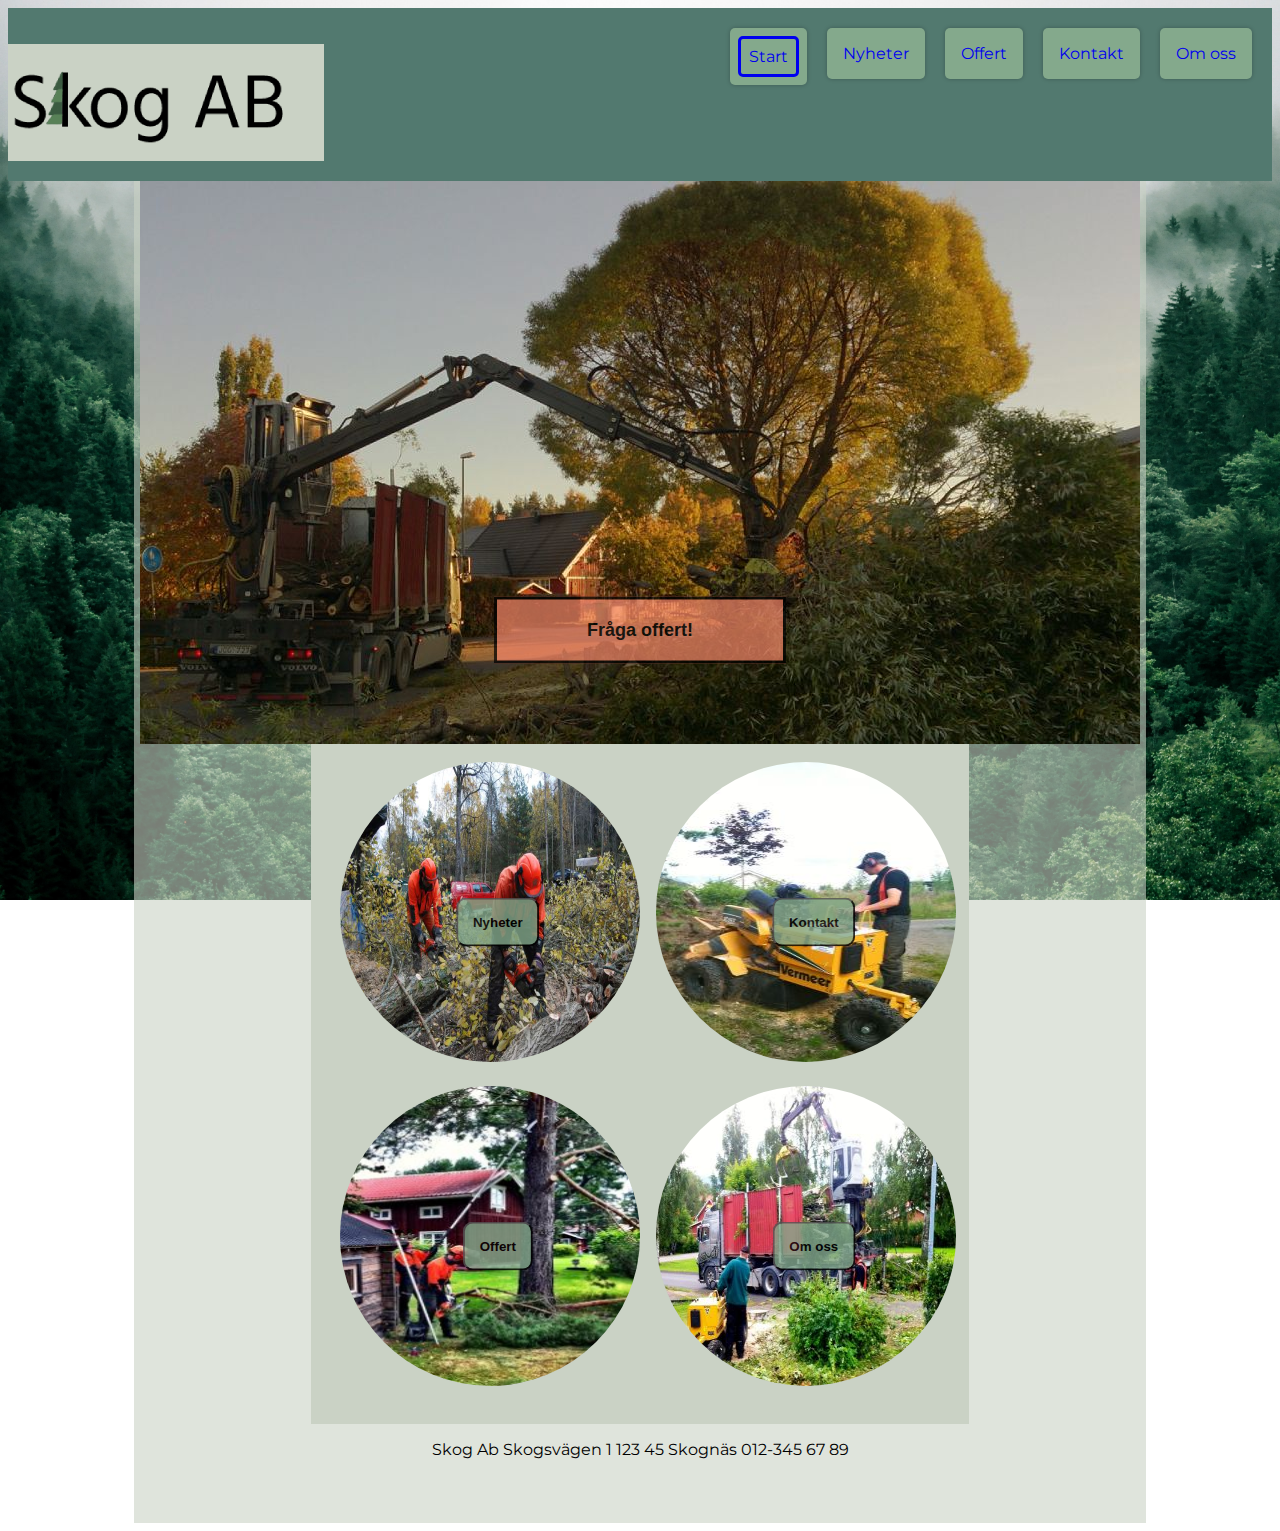
<file: index.html>
<!DOCTYPE html>
<html lang="sv">

<head>
    <meta charset="UTF-8">
    <meta http-equiv="X-UA-Compatible" content="IE=edge">
    <meta name="viewport" content="width=device-width, initial-scale=1.0">
    <link rel="stylesheet" href="css/styles.css">
    <link rel="preconnect" href="https://fonts.googleapis.com">
    <link rel="preconnect" href="https://fonts.gstatic.com" crossorigin>
    <link href="https://fonts.googleapis.com/css2?family=Hind&family=Montserrat&display=swap" rel="stylesheet">
    <link rel="icon" type="image/x-icon" href="images/Favicon.svg">
    <title>Skog AB - Start</title>
</head>

<body>
    <div class="large-menu">
        <nav id="mainnav">
            <ul id="mainnavlist">
                <li style="float:left"><a href="index.html" title="Länk till startsidan vid klick på logotyp">
                        <img src="images/logotyp.png" alt="Logotyp"></a></li>
                <li class="menu-btn"><a href="about.html">Om oss</a></li>
                <li class="menu-btn"><a href="contact.html">Kontakt</a></li>
                <li class="menu-btn"><a href="offer.html">Offert</a></li>
                <li class="menu-btn"><a href="news.html">Nyheter</a></li>
                <li class="menu-btn"><a class="active" href="index.html">Start</a></li>
            </ul>
        </nav>
    </div>

    <div class="mobile-logo">
        <a href="index.html"><img src="images/logotyp.png" alt="Logotyp"></a>
    </div>
    <nav id="mobile-menu">
        <ul>
            <li>
                <div class="menu-symbol-wrapper">
                    <a href="index.html"><img class="menu-symbol" src="images/homepage-icon.svg" alt=""><br>
                
                Start</a></div>
            </li>
            <li>
                <div class="menu-symbol-wrapper">
                    <a href="news.html"><img class="menu-symbol" src="images/nyheter.svg" alt=""><br>
                
                Nyheter</a></div>
            </li>
            <li>
                <div class="menu-symbol-wrapper">
                    <a href="offer.html"><img class="menu-symbol" src="images/offer.png" alt=""><br>
                
                Offert</a></div>
            </li>
            <li>
                <div class="menu-symbol-wrapper">
                    <a href="contact.html"><img class="menu-symbol" src="images/mail_vit.svg" alt=""><br>
                
                Kontakt</a></div>
            </li>
            <li>
                <div class="menu-symbol-wrapper">
                    <a href="about.html"><img class="menu-symbol" src="images/info_mobile.svg" alt=""><br>
                
                Om oss</a></div>
            </li>
        </ul>
    </nav>

    <div id="container">

        <div id="hero">
            <picture id="header_top">
                <source media="(min-width: 1025px)" srcset="images/hero_stor.jpg">
                <source media="(min-width: 801px)" srcset="images/hero_mellan.jpg">
                <source media="(max-width: 800px)" srcset="images/hero_liten.jpg">
                <img src="images/hero.jpg" alt="Lastbild med lyftkran vid stort träd">

            </picture>
            <button class="hero-btn" onclick="btnClick()" id="offer">Fråga offert!</button>
        </div>
        <div class="box">
            <div id="category">
                <div class="cat-row">
                    <div class="category-item">
                        <picture id="category_pics">
                            <source media="(min-width: 1521px)" srcset="images/category1.jpg">
                            <source media="(min-width: 801px)" srcset="images/category1_tablet.jpg">
                            <source media="(max-width: 800px)" srcset="images/category1.jpg">
                            <img src="images/category1.jpg" alt="">
                        </picture>                        
                        <button class="category-btn" onclick="newsClick()" id="news">Nyheter</button>
                    </div>
                    <div class="category-item">
                        <picture id="category_pics">
                            <source media="(min-width: 1521px)" srcset="images/category2.jpg">
                            <source media="(min-width: 801px)" srcset="images/category2_tablet.jpg">
                            <source media="(max-width: 800px)" srcset="images/category2.jpg">
                            <img src="images/category2.jpg" alt="">
                        </picture>  
                        <button class="category-btn" onclick="contactClick()" id="contact">Kontakt</button>
                    </div>
                </div>
                <div class="cat-row">
                    <div class="category-item">
                        <picture id="category_pics">
                            <source media="(min-width: 1521px)" srcset="images/category3.jpg">
                            <source media="(min-width: 801px)" srcset="images/category3_tablet.jpg">
                            <source media="(max-width: 800px)" srcset="images/category3.jpg">
                            <img src="images/category3.jpg" alt="">
                        </picture>  
                        <button class="category-btn" onclick="offerClick()" id="offer2">Offert</button>
                    </div>
                    <div class="category-item">
                        <picture id="category_pics">
                            <source media="(min-width: 1521px)" srcset="images/category4.jpg">
                            <source media="(min-width: 801px)" srcset="images/category4_tablet.jpg">
                            <source media="(max-width: 800px)" srcset="images/category4.jpg">
                            <img src="images/category4.jpg" alt="">
                        </picture>  
                        <button class="category-btn" onclick="aboutClick()" id="about">Om oss</button>
                    </div>
                </div>
            </div>
        </div>
        <footer>
            <p>Skog Ab Skogsvägen 1 123 45 Skognäs 012-345 67 89</p>
        </footer>

    </div>
<script src="js/main.js"></script>
</body>


</html>
</file>
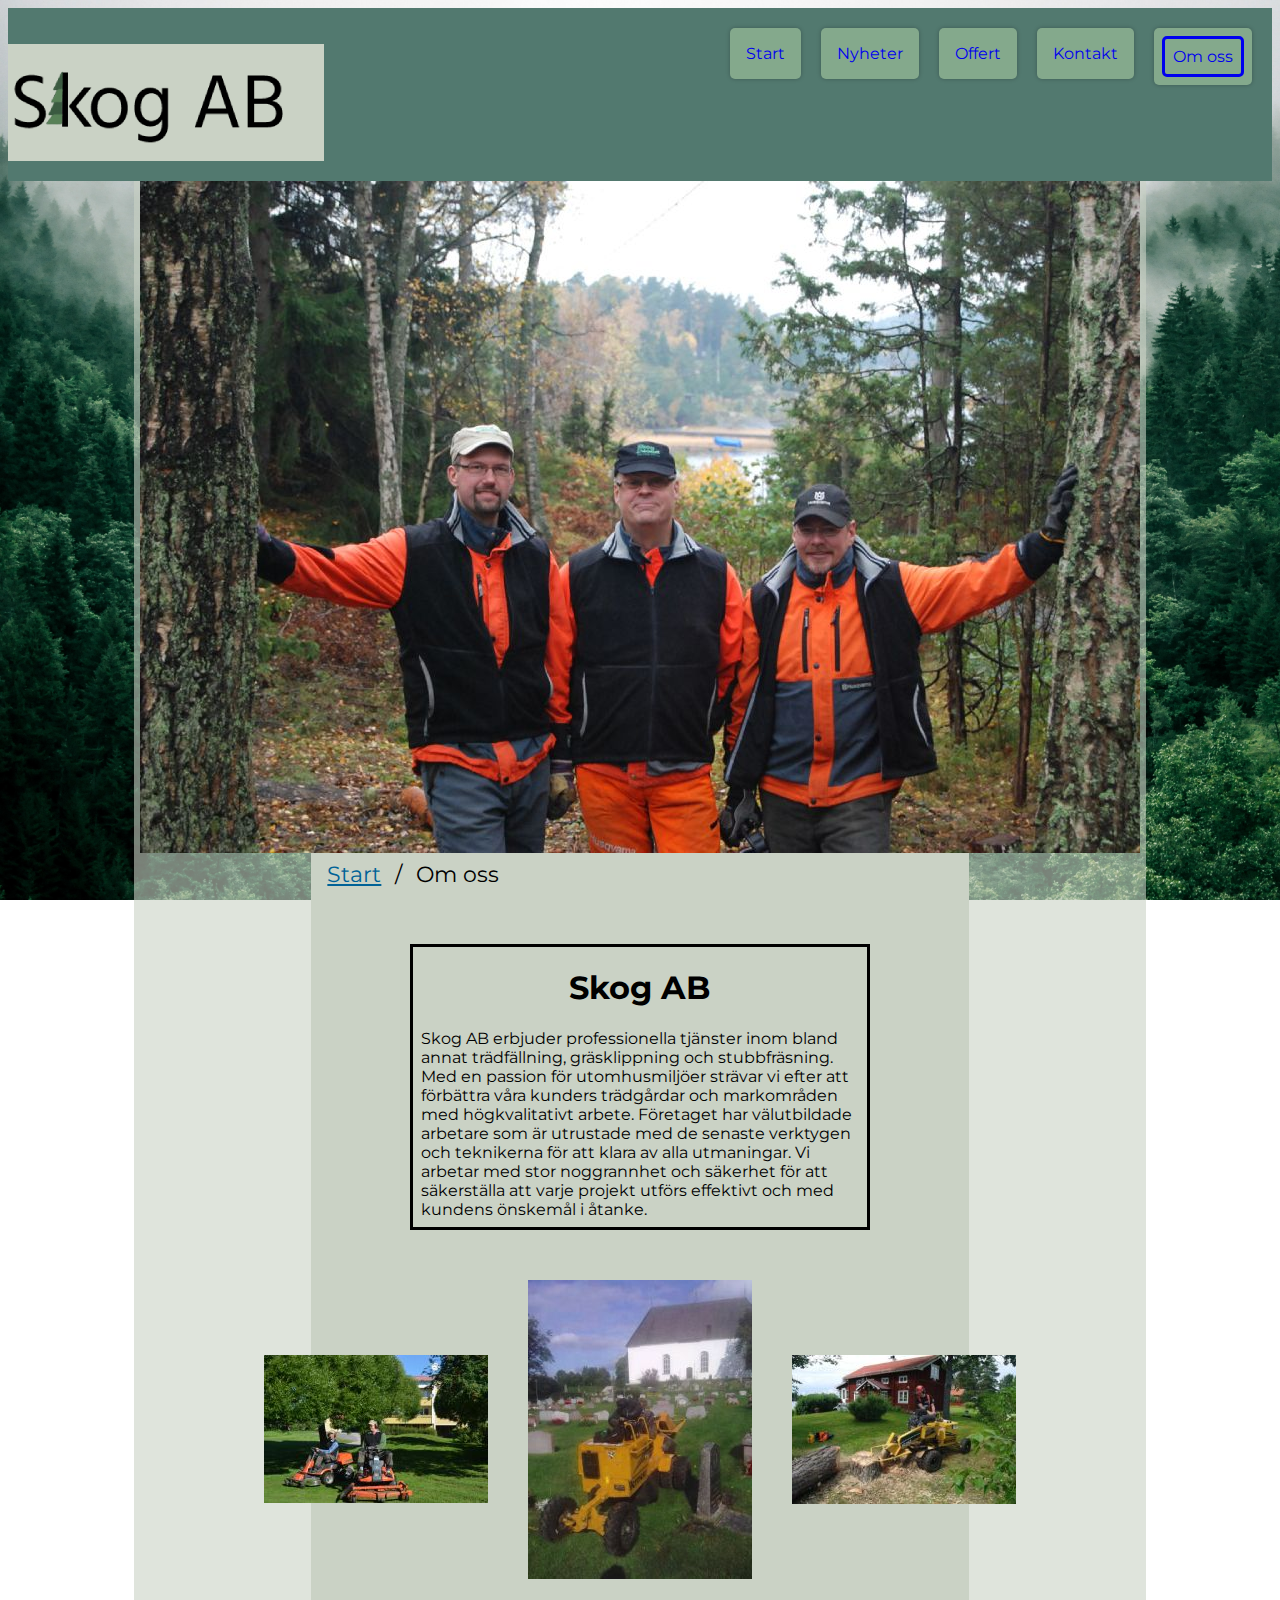
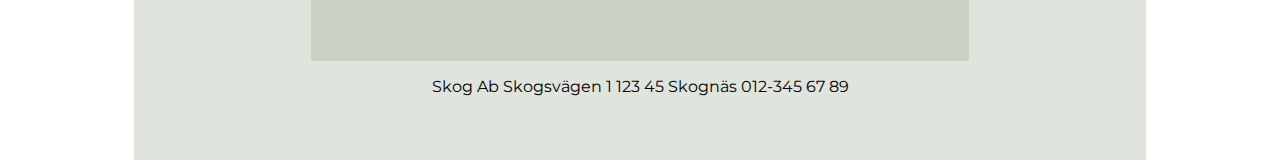
<file: about.html>
<!DOCTYPE html>
<html lang="sv">

<head>
    <meta charset="UTF-8">
    <meta http-equiv="X-UA-Compatible" content="IE=edge">
    <meta name="viewport" content="width=device-width, initial-scale=1.0">
    <link rel="stylesheet" href="css/styles.css">
    <link rel="preconnect" href="https://fonts.googleapis.com">
    <link rel="preconnect" href="https://fonts.gstatic.com" crossorigin>
    <link href="https://fonts.googleapis.com/css2?family=Hind&family=Montserrat&display=swap" rel="stylesheet">
    <link rel="icon" type="image/x-icon" href="images/Favicon.svg">
    <title>Skog AB - Om oss</title>
</head>

<body>
    <div class="large-menu">
        <nav id="mainnav">
            <ul id="mainnavlist">
                <li style="float:left"><a href="index.html" title="Länk till startsidan vid klick på logotyp">
                        <img src="images/logotyp.png" alt="Logotyp"></a></li>
                <li class="menu-btn"><a class="active" href="about.html">Om oss</a></li>
                <li class="menu-btn"><a href="contact.html">Kontakt</a></li>
                <li class="menu-btn"><a href="offer.html">Offert</a></li>
                <li class="menu-btn"><a href="news.html">Nyheter</a></li>
                <li class="menu-btn"><a href="index.html">Start</a></li>
            </ul>
        </nav>
    </div>
    <div class="mobile-logo">
        <a href="index.html"><img src="images/logotyp.png" alt="Logotyp"></a>
    </div>
    <nav id="mobile-menu">
        <ul>
            <li>
                <div class="menu-symbol-wrapper">
                    <a href="index.html"><img class="menu-symbol" src="images/homepage-icon.svg" alt=""><br>
                
                Start</a></div>
            </li>
            <li>
                <div class="menu-symbol-wrapper">
                    <a href="news.html"><img class="menu-symbol" src="images/nyheter.svg" alt=""><br>
                
                Nyheter</a></div>
            </li>
            <li>
                <div class="menu-symbol-wrapper">
                    <a href="offer.html"><img class="menu-symbol" src="images/offer.png" alt=""><br>
                
                Offert</a></div>
            </li>
            <li>
                <div class="menu-symbol-wrapper">
                    <a href="contact.html"><img class="menu-symbol" src="images/mail_vit.svg" alt=""><br>
                
                Kontakt</a></div>
            </li>
            <li>
                <div class="menu-symbol-wrapper">
                    <a href="about.html"><img class="menu-symbol" src="images/info_mobile.svg" alt=""><br>
                
                Om oss</a></div>
            </li>
        </ul>
    </nav>

    <div id="container">

        <div class="about-img">
            <img src="images/about.jpg" alt="Tre anställda leendes in mot kameran">
        </div>
        <div class="box">
            <ul class="breadcrumb">
                <li><a href="index.html">Start</a></li>
                <li>Om oss</li>
            </ul>
            <div class="about">
                <h1>Skog AB</h1>
                <p>Skog AB erbjuder professionella tjänster inom bland annat trädfällning, gräsklippning och
                    stubbfräsning.
                    Med en passion för utomhusmiljöer strävar vi efter att förbättra våra kunders trädgårdar och
                    markområden
                    med högkvalitativt arbete. Företaget har välutbildade arbetare som är utrustade med de senaste
                    verktygen
                    och teknikerna för att klara av alla utmaningar. Vi arbetar med stor noggrannhet och säkerhet för
                    att
                    säkerställa att varje projekt utförs effektivt och med kundens önskemål i åtanke.</p>
            </div>
            <div class="about-img-mobile">
                <img src="images/about.jpg" alt="Tre anställda leendes in mot kameran">
            </div>

            <div class="about-images">
                <img src="images/news4.jpg" alt="Gräsklippare på gräsmatta">
                <img src="images/news5.jpg" alt="En stubbfräsningsmasking på kyrkogård">
                <img src="images/news3.jpg" alt="En stubbfräsningsmaskin i trädgård">
            </div>
        </div>
        <footer>
            <p>Skog Ab Skogsvägen 1 123 45 Skognäs 012-345 67 89</p>
        </footer>

    </div>

</body>

</html>
</file>
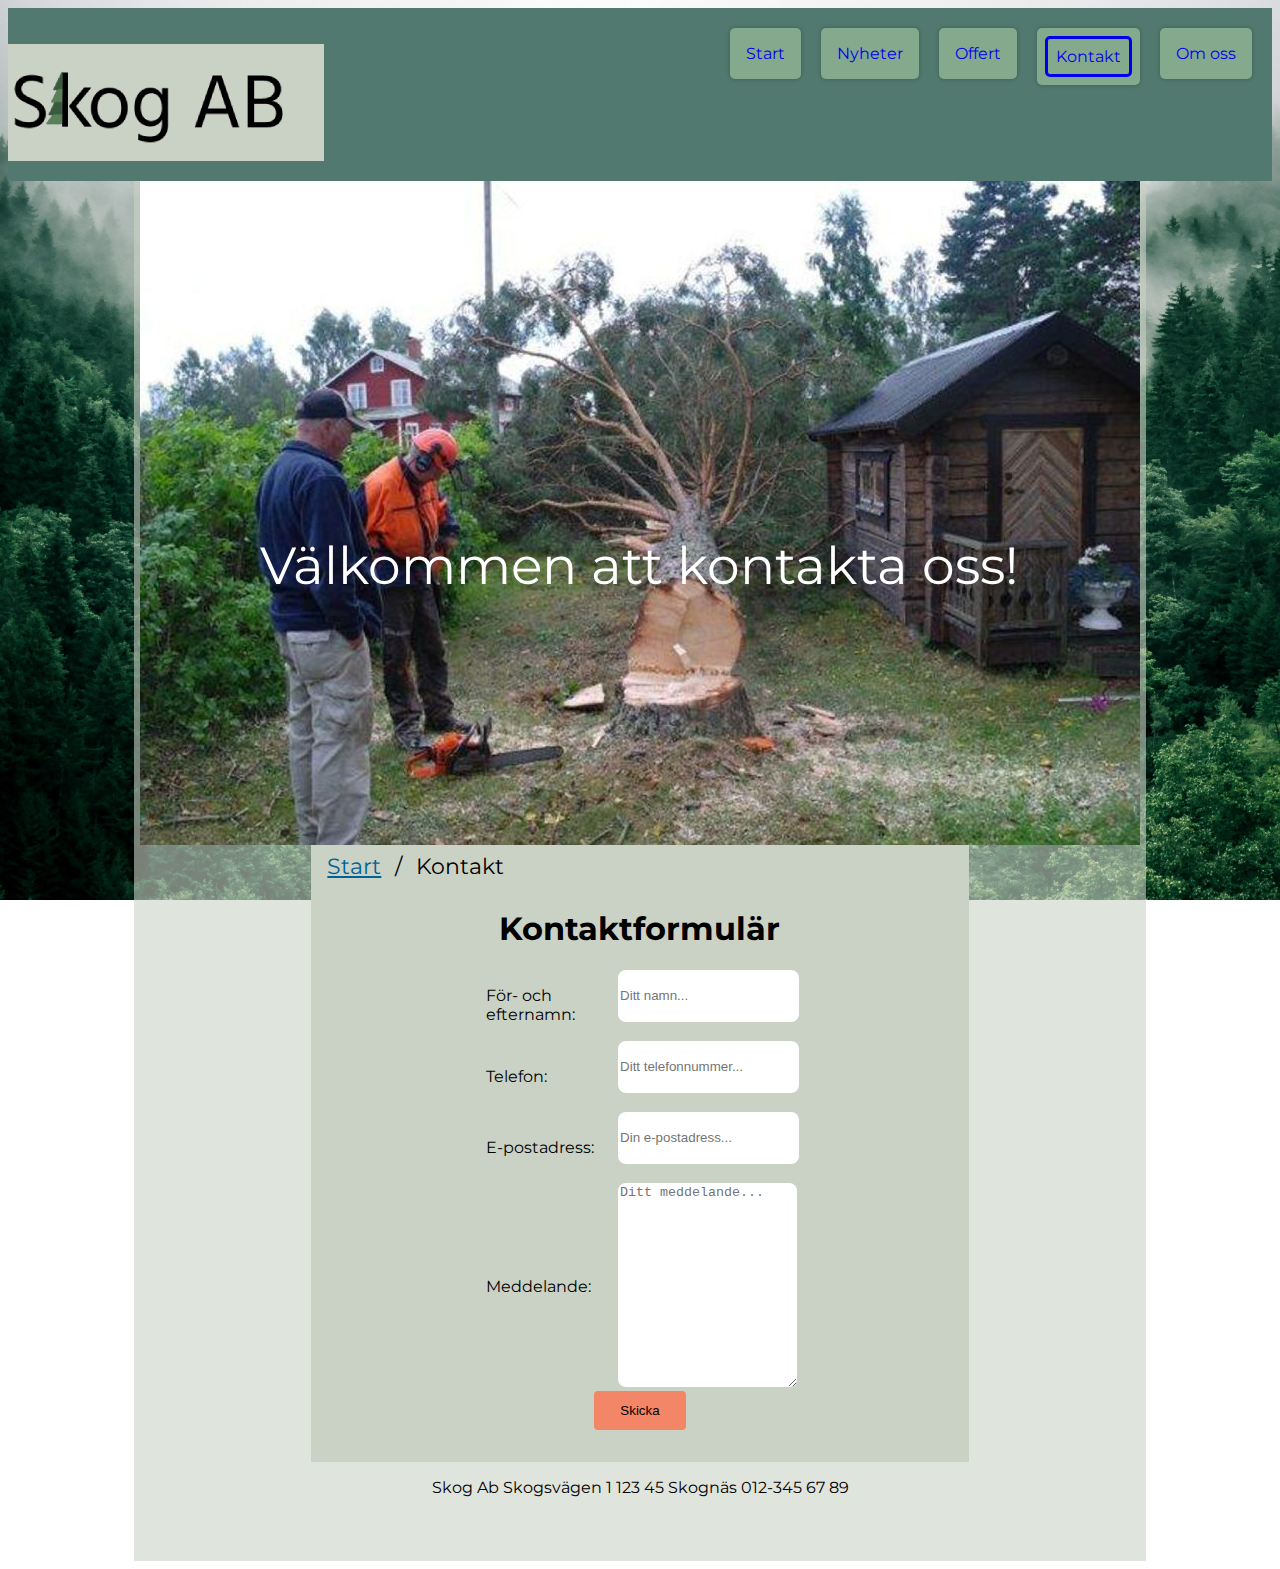
<file: contact.html>
<!DOCTYPE html>
<html lang="sv">

<head>
    <meta charset="UTF-8">
    <meta http-equiv="X-UA-Compatible" content="IE=edge">
    <meta name="viewport" content="width=device-width, initial-scale=1.0">
    <link rel="stylesheet" href="css/styles.css">
    <link rel="preconnect" href="https://fonts.googleapis.com">
    <link rel="preconnect" href="https://fonts.gstatic.com" crossorigin>
    <link href="https://fonts.googleapis.com/css2?family=Hind&family=Montserrat&display=swap" rel="stylesheet">
    <link rel="icon" type="image/x-icon" href="images/Favicon.svg">
    <title>Skog AB - Kontakt</title>
</head>

<body>
    <div class="large-menu">
        <nav id="mainnav">
            <ul id="mainnavlist">
                <li style="float:left"><a href="index.html" title="Länk till startsidan vid klick på logotyp">
                        <img src="images/logotyp.png" alt="Logotyp"></a></li>
                <li class="menu-btn"><a href="about.html">Om oss</a></li>
                <li class="menu-btn"><a class="active" href="contact.html">Kontakt</a></li>
                <li class="menu-btn"><a href="offer.html">Offert</a></li>
                <li class="menu-btn"><a href="news.html">Nyheter</a></li>
                <li class="menu-btn"><a href="index.html">Start</a></li>
            </ul>
        </nav>
    </div>
    <div class="mobile-logo">
        <a href="index.html"><img src="images/logotyp.png" alt="Logotyp"></a>
    </div>
    <nav id="mobile-menu">
        <ul>
            <li>
                <div class="menu-symbol-wrapper">
                    <a href="index.html"><img class="menu-symbol" src="images/homepage-icon.svg" alt=""><br>
                
                Start</a></div>
            </li>
            <li>
                <div class="menu-symbol-wrapper">
                    <a href="news.html"><img class="menu-symbol" src="images/nyheter.svg" alt=""><br>
                
                Nyheter</a></div>
            </li>
            <li>
                <div class="menu-symbol-wrapper">
                    <a href="offer.html"><img class="menu-symbol" src="images/offer.png" alt=""><br>
                
                Offert</a></div>
            </li>
            <li>
                <div class="menu-symbol-wrapper">
                    <a href="contact.html"><img class="menu-symbol" src="images/mail_vit.svg" alt=""><br>
                
                Kontakt</a></div>
            </li>
            <li>
                <div class="menu-symbol-wrapper">
                    <a href="about.html"><img class="menu-symbol" src="images/info_mobile.svg" alt=""><br>
                
                Om oss</a></div>
            </li>
        </ul>
    </nav>


    <div id="container">
        <div class="box">
            <div class="contact-img">
                <img src="images/contact.jpg" alt="Fällt träd i trädgård">
                <p class="contact-text">Välkommen att kontakta oss!</p>
            </div>
            <ul class="breadcrumb">
                <li><a href="index.html">Start</a></li>
                <li>Kontakt</li>
            </ul>
            <h1>Kontaktformulär</h1>
          
            <section id="contact-form">
                <form>


                    <div class="form-row">
                        <label for="name">För- och efternamn:</label>
                        <div class="input-container"><input type="text" name="name" id="name"
                                placeholder="Ditt namn..."><br><br>
                        </div>
                    </div>

                    <div class="form-row">
                        <label for="phone">Telefon:</label>
                        <div class="input-container"><input type="text" name="phone" id="phone"
                                placeholder="Ditt telefonnummer..."><br><br>
                        </div>
                    </div>
                    <div class="form-row">
                        <label for="email">E-postadress:</label>
                        <div class="input-container"><input type="text" name="email" id="email"
                                placeholder="Din e-postadress..."><br><br>
                        </div>
                    </div>

                    <div class="form-row">
                        <label for="message">Meddelande:</label>
                        <div class="input-container"><textarea id="message" name="message"
                                placeholder="Ditt meddelande..." style="height:200px"></textarea></div><br><br>

                    </div>
                    <input type="submit" value="Skicka">

                </form>

            </section>

        </div>


        <footer>
            <p>Skog Ab Skogsvägen 1 123 45 Skognäs 012-345 67 89</p>
        </footer>
    </div>

</body>

</html>
</file>
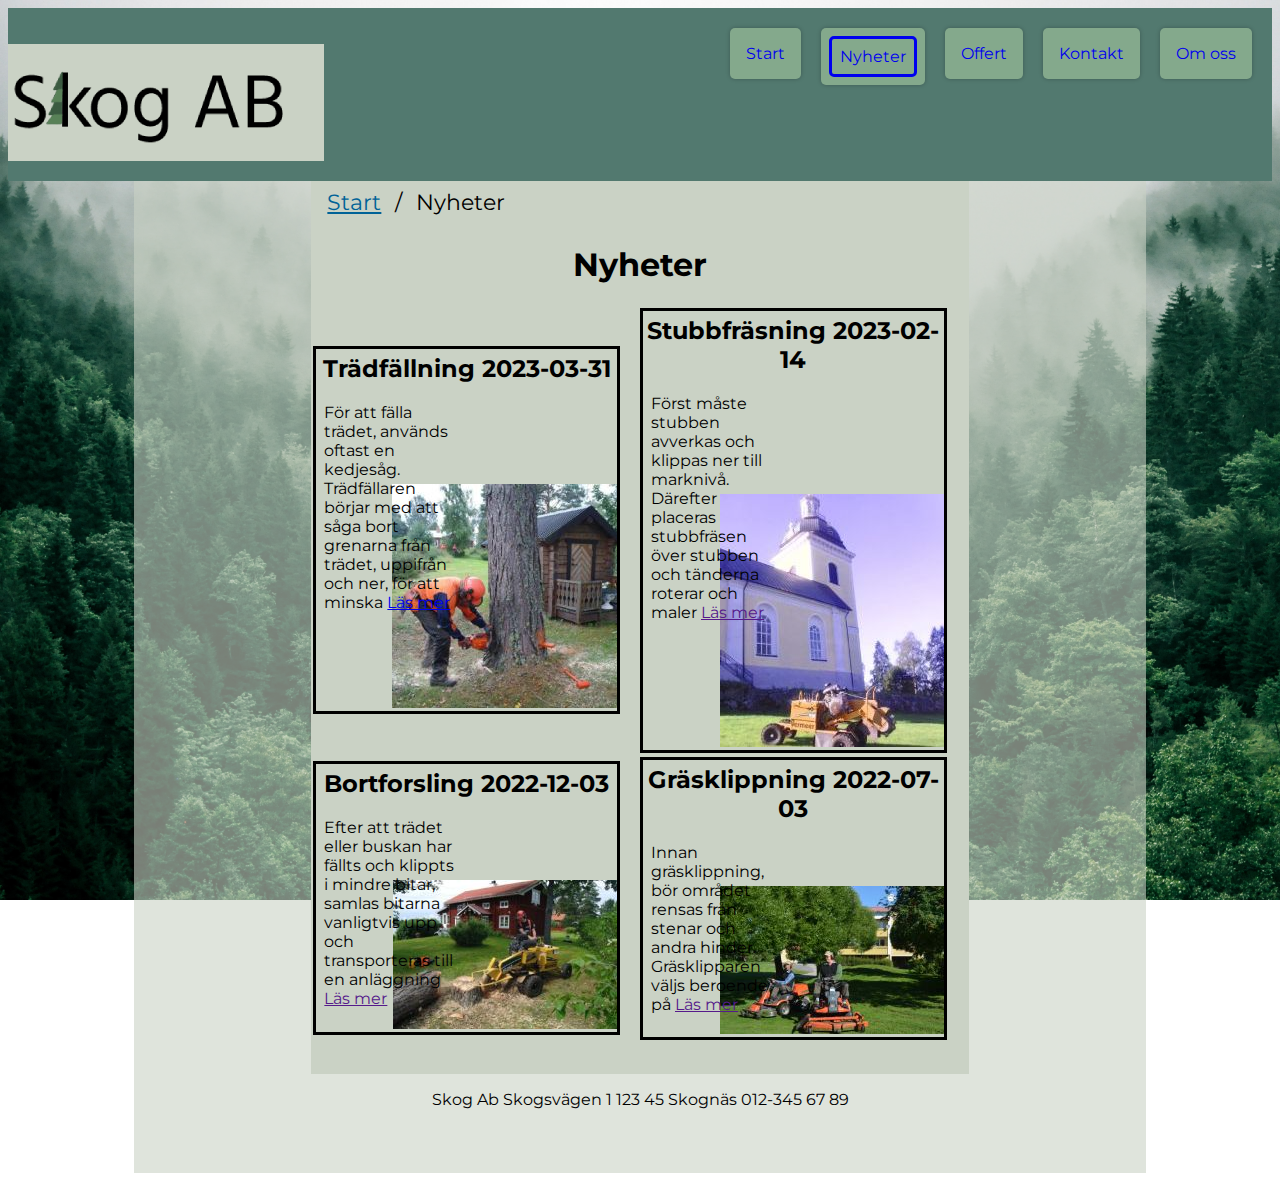
<file: news.html>
<!DOCTYPE html>
<html lang="sv">

<head>
    <meta charset="UTF-8">
    <meta http-equiv="X-UA-Compatible" content="IE=edge">
    <meta name="viewport" content="width=device-width, initial-scale=1.0">
    <link rel="stylesheet" href="css/styles.css">
    <link rel="preconnect" href="https://fonts.googleapis.com">
    <link rel="preconnect" href="https://fonts.gstatic.com" crossorigin>
    <link href="https://fonts.googleapis.com/css2?family=Hind&family=Montserrat&display=swap" rel="stylesheet">
    <link rel="icon" type="image/x-icon" href="images/Favicon.svg">
    <title>Skog AB - Nyheter</title>
</head>

<body>
    <div class="large-menu">
        <nav id="mainnav">
            <ul id="mainnavlist">
                <li style="float:left"><a href="index.html" title="Länk till startsidan vid klick på logotyp">
                        <img src="images/logotyp.png" alt="Logotyp"></a></li>
                <li class="menu-btn"><a href="about.html">Om oss</a></li>
                <li class="menu-btn"><a href="contact.html">Kontakt</a></li>
                <li class="menu-btn"><a href="offer.html">Offert</a></li>
                <li class="menu-btn"><a class="active" href="news.html">Nyheter</a></li>
                <li class="menu-btn"><a href="index.html">Start</a></li>
            </ul>
        </nav>
    </div>
    <div class="mobile-logo">
        <a href="index.html"><img src="images/logotyp.png" alt="Logotyp"></a>
    </div>
    <nav id="mobile-menu">
        <ul>
            <li>
                <div class="menu-symbol-wrapper">
                    <a href="index.html"><img class="menu-symbol" src="images/homepage-icon.svg" alt=""><br>
                
                Start</a></div>
            </li>
            <li>
                <div class="menu-symbol-wrapper">
                    <a href="news.html"><img class="menu-symbol" src="images/nyheter.svg" alt=""><br>
                
                Nyheter</a></div>
            </li>
            <li>
                <div class="menu-symbol-wrapper">
                    <a href="offer.html"><img class="menu-symbol" src="images/offer.png" alt=""><br>
                
                Offert</a></div>
            </li>
            <li>
                <div class="menu-symbol-wrapper">
                    <a href="contact.html"><img class="menu-symbol" src="images/mail_vit.svg" alt=""><br>
                
                Kontakt</a></div>
            </li>
            <li>
                <div class="menu-symbol-wrapper">
                    <a href="about.html"><img class="menu-symbol" src="images/info_mobile.svg" alt=""><br>
                
                Om oss</a></div>
            </li>
        </ul>
    </nav>



    <div id="container">
        <div class="box">
            <ul class="breadcrumb">
                <li><a href="index.html">Start</a></li>
                <li>Nyheter</li>
            </ul>
            <h1>Nyheter</h1>
            <div id="allnews" class="news-container">
                <div class="news-row">
                    <div class="news-item">
                        <h2>Trädfällning 2023-03-31</h2>
                        <p>För att fälla trädet, används oftast en kedjesåg. Trädfällaren börjar med att såga bort
                            grenarna från trädet, uppifrån och ner, för att minska <a href="newsid.html">Läs mer</a></p>
                        <img src="images/news1.jpg" alt="En man använder motorsåg för att fälla träd">
                    </div>
                    <div class="news-item">
                        <h2>Stubbfräsning 2023-02-14</h2>
                        <p>Först måste stubben avverkas och klippas ner till marknivå. Därefter placeras stubbfräsen
                            över
                            stubben och tänderna roterar och maler <a href="">Läs mer</a></p>
                        <img src="images/news2.jpg" alt="En stubbfräsningsmaskin framför en kyrka">
                    </div>
                </div>
                <div class="news-row">
                    <div class="news-item">
                        <h2>Bortforsling 2022-12-03</h2>
                        <p>Efter att trädet eller buskan har fällts och klippts i mindre bitar, samlas bitarna
                            vanligtvis
                            upp
                            och transporteras till en anläggning <a href="">Läs mer</a></p>
                        <img src="images/news3.jpg" alt="En stubbfräsningsmaskin i trädgård">
                    </div>
                    <div class="news-item">
                        <h2>Gräsklippning 2022-07-03</h2>
                        <p>Innan gräsklippning, bör området rensas från stenar och andra hinder. Gräsklipparen väljs
                            beroende på
                            <a href="">Läs mer</a></p>
                        <img src="images/news4.jpg" alt="Gräsklippare på gräsmatta">
                    </div>
                </div>

            </div>
        </div>

        <footer>
            <p>Skog Ab Skogsvägen 1 123 45 Skognäs 012-345 67 89</p>
        </footer>
    </div>
    

</body>

</html>
</file>
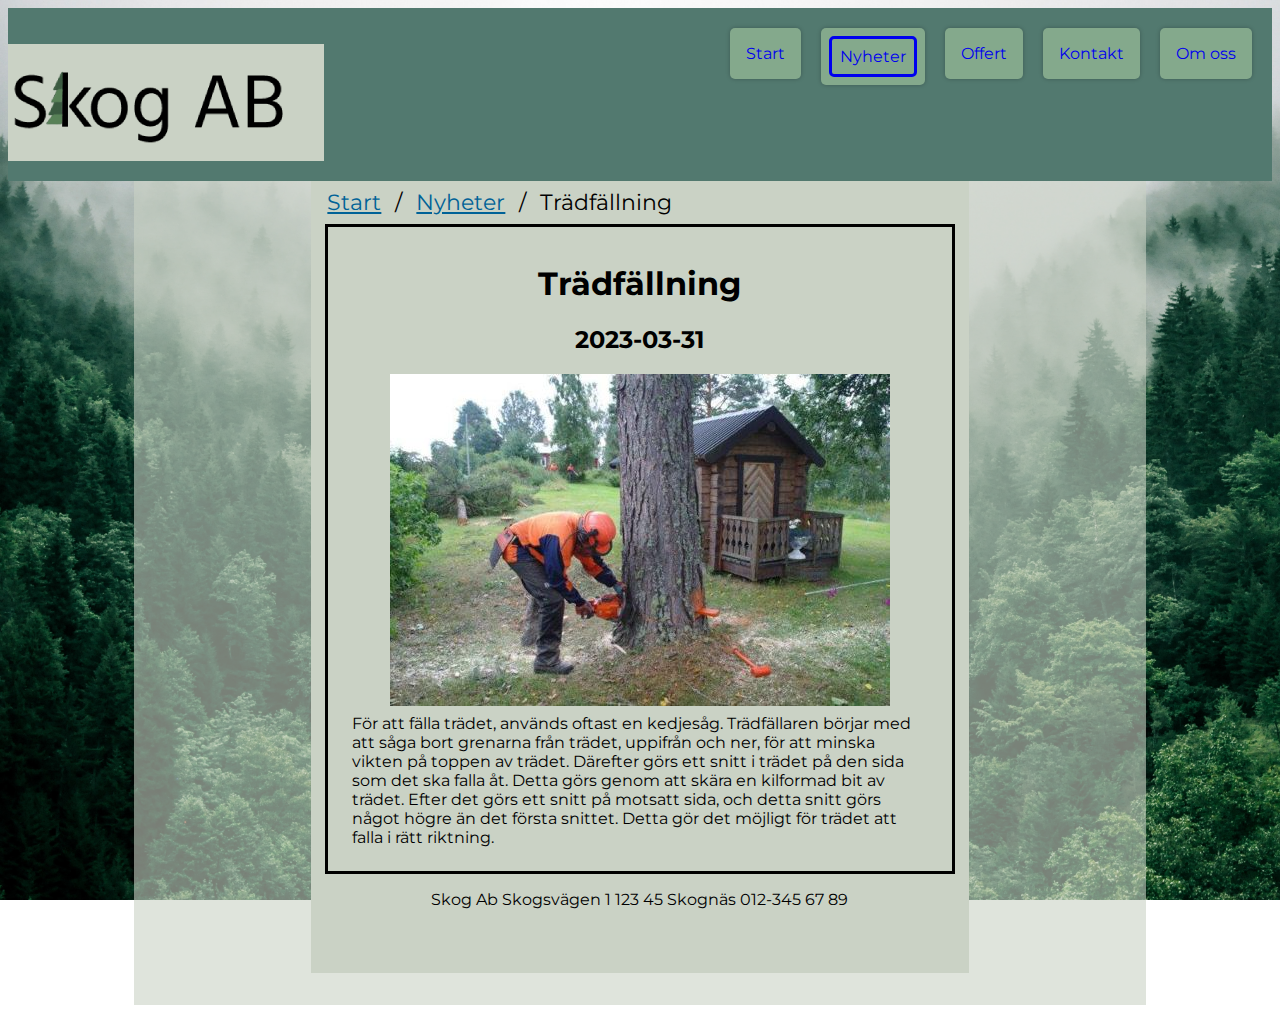
<file: newsid.html>
<!DOCTYPE html>
<html lang="sv">

<head>
    <meta charset="UTF-8">
    <meta http-equiv="X-UA-Compatible" content="IE=edge">
    <meta name="viewport" content="width=device-width, initial-scale=1.0">
    <link rel="stylesheet" href="css/styles.css">
    <link rel="preconnect" href="https://fonts.googleapis.com">
    <link rel="preconnect" href="https://fonts.gstatic.com" crossorigin>
    <link href="https://fonts.googleapis.com/css2?family=Hind&family=Montserrat&display=swap" rel="stylesheet">
    <link rel="icon" type="image/x-icon" href="images/Favicon.svg">
    <title>Skog AB - Nyhet: Trädfällning</title>
</head>

<body>
    <div class="large-menu">
        <nav id="mainnav">
            <ul id="mainnavlist">
                <li style="float:left"><a href="index.html" title="Länk till startsidan vid klick på logotyp">
                        <img src="images/logotyp.png" alt="Logotyp"></a></li>
                <li class="menu-btn"><a href="about.html">Om oss</a></li>
                <li class="menu-btn"><a href="contact.html">Kontakt</a></li>
                <li class="menu-btn"><a href="offer.html">Offert</a></li>
                <li class="menu-btn"><a class="active" href="news.html">Nyheter</a></li>
                <li class="menu-btn"><a href="index.html">Start</a></li>
            </ul>
        </nav>
    </div>
    <div class="mobile-logo">
        <a href="index.html"><img src="images/logotyp.png" alt="Logotyp"></a>
    </div>
    <nav id="mobile-menu">
        <ul>
            <li>
                <div class="menu-symbol-wrapper">
                    <a href="index.html"><img class="menu-symbol" src="images/homepage-icon.svg" alt=""><br>
                
                Start</a></div>
            </li>
            <li>
                <div class="menu-symbol-wrapper">
                    <a href="news.html"><img class="menu-symbol" src="images/nyheter.svg" alt=""><br>
                
                Nyheter</a></div>
            </li>
            <li>
                <div class="menu-symbol-wrapper">
                    <a href="offer.html"><img class="menu-symbol" src="images/offer.png" alt=""><br>
                
                Offert</a></div>
            </li>
            <li>
                <div class="menu-symbol-wrapper">
                    <a href="contact.html"><img class="menu-symbol" src="images/mail_vit.svg" alt=""><br>
                
                Kontakt</a></div>
            </li>
            <li>
                <div class="menu-symbol-wrapper">
                    <a href="about.html"><img class="menu-symbol" src="images/info_mobile.svg" alt=""><br>
                
                Om oss</a></div>
            </li>
        </ul>
    </nav>

    <div id="container">
        <div class="box">
            <ul class="breadcrumb">
                <li><a href="index.html">Start</a></li>
                <li><a href="news.html">Nyheter</a></li>
                <li>Trädfällning</li>
            </ul>
            <div class="tree">
                <h1>Trädfällning</h1>
                <h2>2023-03-31</h2>
                <div class="tree-img">
                    <img src="images/tradfallning.jpg" alt="En man använder motorsåg för att fälla träd">
                </div>


                <p>För att fälla trädet, används oftast en kedjesåg. Trädfällaren börjar med att såga bort
                    grenarna från trädet, uppifrån och ner, för att minska vikten på toppen av trädet.
                    Därefter görs ett snitt i trädet på den sida som det ska falla åt. Detta görs genom att
                    skära en kilformad bit av trädet. Efter det görs ett snitt på motsatt sida, och detta snitt
                    görs något högre än det första snittet. Detta gör det möjligt för trädet att falla i rätt riktning.
                </p>
            </div>



            <footer>
                <p>Skog Ab Skogsvägen 1 123 45 Skognäs 012-345 67 89</p>
            </footer>
        </div>
    </div>

</body>

</html>
</file>
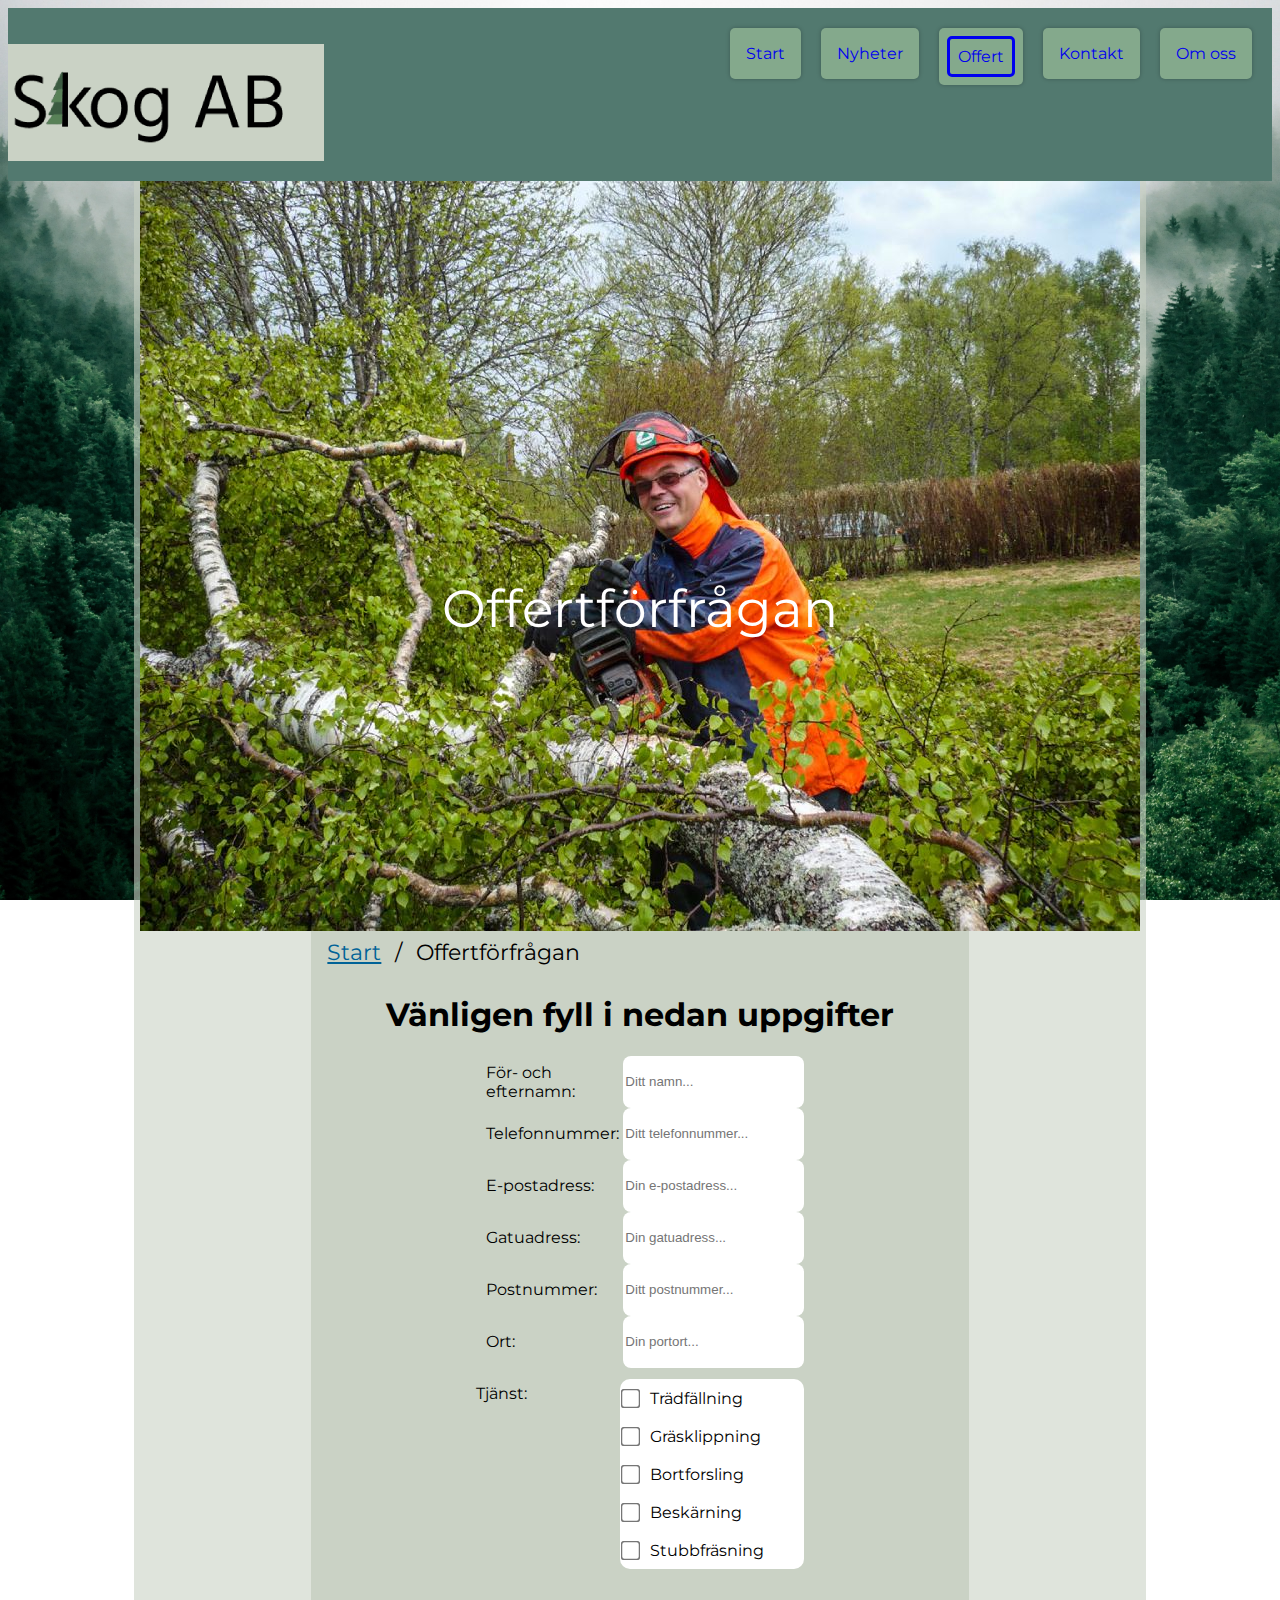
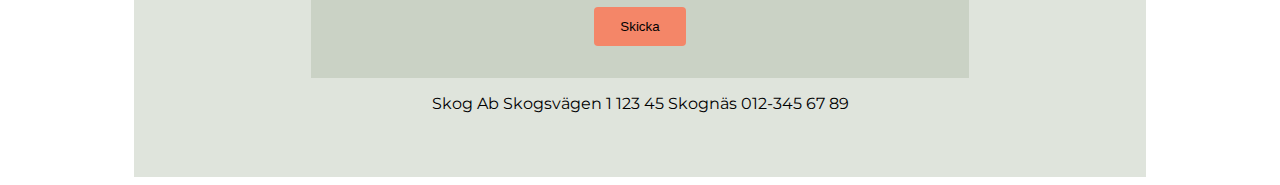
<file: offer.html>
<!DOCTYPE html>
<html lang="sv">

<head>
    <meta charset="UTF-8">
    <meta http-equiv="X-UA-Compatible" content="IE=edge">
    <meta name="viewport" content="width=device-width, initial-scale=1.0">
    <link rel="stylesheet" href="css/styles.css">
    <link rel="preconnect" href="https://fonts.googleapis.com">
    <link rel="preconnect" href="https://fonts.gstatic.com" crossorigin>
    <link href="https://fonts.googleapis.com/css2?family=Hind&family=Montserrat&display=swap" rel="stylesheet">
    <link rel="icon" type="image/x-icon" href="images/Favicon.svg">
    <title>Skog AB - Offertförfrågan</title>
</head>

<body>
    <div class="large-menu">
        <nav id="mainnav">
            <ul id="mainnavlist">
                <li style="float:left"><a href="index.html" title="Länk till startsidan vid klick på logotyp">
                        <img src="images/logotyp.png" alt="Logotyp"></a></li>
                <li class="menu-btn"><a href="about.html">Om oss</a></li>
                <li class="menu-btn"><a href="contact.html">Kontakt</a></li>
                <li class="menu-btn"><a class="active" href="offer.html">Offert</a></li>
                <li class="menu-btn"><a href="news.html">Nyheter</a></li>
                <li class="menu-btn"><a href="index.html">Start</a></li>
            </ul>
        </nav>
    </div>
    <div class="mobile-logo">
        <a href="index.html"><img src="images/logotyp.png" alt="Logotyp"></a>
    </div>
    <nav id="mobile-menu">
        <ul>
            <li>
                <div class="menu-symbol-wrapper">
                    <a href="index.html"><img class="menu-symbol" src="images/homepage-icon.svg" alt=""><br>
                
                Start</a></div>
            </li>
            <li>
                <div class="menu-symbol-wrapper">
                    <a href="news.html"><img class="menu-symbol" src="images/nyheter.svg" alt=""><br>
                
                Nyheter</a></div>
            </li>
            <li>
                <div class="menu-symbol-wrapper">
                    <a href="offer.html"><img class="menu-symbol" src="images/offer.png" alt=""><br>
                
                Offert</a></div>
            </li>
            <li>
                <div class="menu-symbol-wrapper">
                    <a href="contact.html"><img class="menu-symbol" src="images/mail_vit.svg" alt=""><br>
                
                Kontakt</a></div>
            </li>
            <li>
                <div class="menu-symbol-wrapper">
                    <a href="about.html"><img class="menu-symbol" src="images/info_mobile.svg" alt=""><br>
                
                Om oss</a></div>
            </li>
        </ul>
    </nav>

    <div id="container">
        <div class="box">
            <div class="offer-img">
                <img src="images/offer.jpg" alt="Fällt träd i trädgård">
                <p class="offer-text">Offertförfrågan</p>
            </div>

            <ul class="breadcrumb">
                <li><a href="index.html">Start</a></li>
                <li>Offertförfrågan</li>
            </ul>
            <h1>Vänligen fyll i nedan uppgifter</h1>

            <section id="offer-form">
                <form>
                    <div class="form-row">
                        <label for="name">För- och efternamn:</label>
                        <input type="text" name="name" id="name" placeholder="Ditt namn..."><br><br>
                    </div>
                    <div class="form-row"><label for="phone">Telefonnummer:</label>
                        <input type="text" name="phone" id="phone" placeholder="Ditt telefonnummer..."><br><br>
                    </div>
                    <div class="form-row"><label for="email">E-postadress:</label>
                        <input type="text" name="email" id="email" placeholder="Din e-postadress..."><br><br>
                    </div>
                    <div class="form-row"><label for="name">Gatuadress:</label>
                        <input type="text" name="address" id="address" placeholder="Din gatuadress..."><br><br>
                    </div>
                    <div class="form-row"><label for="zip">Postnummer:</label>
                        <input type="number" name="zip" id="zip" placeholder="Ditt postnummer..."><br><br>
                    </div>
                    <div class="form-row"><label for="city">Ort:</label>
                        <input type="text" name="city" id="city" placeholder="Din portort..."><br><br>
                    </div>

                    <p>Tjänst:</p>
                    <div class="service">
                        <div class="form-row">
                            <input type="checkbox" name="service" id="service1" value="cutting">
                            <label for="service1">Trädfällning</label><br><br>
                        </div>
                        <div class="form-row">
                            <input type="checkbox" name="service" id="service2" value="cutting">
                            <label for="service2">Gräsklippning</label><br><br>
                        </div>
                        <div class="form-row">
                            <input type="checkbox" name="service" id="service3" value="cutting">
                            <label for="service3">Bortforsling</label><br><br>
                        </div>
                        <div class="form-row">
                            <input type="checkbox" name="service" id="service4" value="cutting">
                            <label for="service4">Beskärning</label><br><br>
                        </div>
                        <div class="form-row">
                            <input type="checkbox" name="service" id="service5" value="cutting">
                            <label for="service5">Stubbfräsning</label><br><br>

                        </div>
                    </div>
                </form><br><br>
                <input type="submit" value="Skicka">



            </section>

        </div>


        <footer>
            <p>Skog Ab Skogsvägen 1 123 45 Skognäs 012-345 67 89</p>
        </footer>
    </div>

</body>

</html>
</file>
<file: css/styles.css>
html {
    background-image: url("/images/skog.jpg");
    background-repeat: no-repeat;
    background-attachment: fixed;
    background-size: cover;
}


body {
    font-family: 'Hind', sans-serif;
    font-family: 'Montserrat', sans-serif;
}

/*Grön genomskinlig ruta bakom allt innehåll*/

#container {
    background-color: rgb(202, 210, 197, 0.6);
    width: 80%;
    margin: 0 auto;
    padding-bottom: 2em;

}


.box {
    position: relative;
    width: 65%;
    margin-left: auto;
    margin-right: auto;
    padding-bottom: 2em;
    background: #CAD2C5;

}

@media only screen and (max-width: 800px) {
    .large-menu {
        display: none;
    }

    #mobile-menu {
        position: fixed;
        bottom: 0;
        left: 0;
        width: 100%;
        z-index: 9998;
        background-color: rgba(1 1 1);
        box-shadow: 0 -2px 10px rgba(0, 0, 0, 0.3);
        padding: 10px;
    }

    #mobile-menu ul {
        list-style: none;
        margin: 0;
        padding: 0;
        display: flex;
        justify-content: space-between;
    }

    #mobile-menu li {
        text-align: center;

    }

    #mobile-menu li .menu-symbol {
        height: 40px;
        width: 40px;

    }

    #mobile-menu a {
        display: block;
        padding: 7px;
        color: white;
        text-decoration: none;
        margin-top: 5px;
    }

    #mobile-menu li a {
        display: block;
        font-size: 0.8em;
    }

    .cat-row,
    .news-row {
        display: flex;
        flex-direction: column;
    }

    .news-item {
        margin-bottom: 5px;
    }

    .cat-img {
        position: relative;
        z-index: 1;
    }

    .hero-btn,
    .category-btn {
        position: relative;
        z-index: 2;
    }

    .about-images {
        display: none;
    }

    .hero-btn {
        position: relative;
        top: -55px;
        left: 50%;
    }

    .box {
        width: 90%;
    }

    .tree {
        width: 75%;

    }

    .contact-img,
    .about-img-mobile,
    .offer-img,
    .tree-img {
        display: flex;
        flex-direction: column;
        align-items: center;
    }

    .contact-img img,
    .offer-img img,
    .about-img-mobile img,
    .tree-img img {
        max-width: 100%;
        height: auto;
    }

    .contact-text {
        margin-top: 10px;
        font-size: 24px;
        white-space: nowrap;
    }

    .about-img {
        display: none;
    }

}

/*placerar herobilden*/
#header_top {
    display: flex;
    justify-content: center;
    align-items: center;
}

#header_top img {
    max-width: 100%;
    max-height: 100%;
}

/*knapp på herobilden*/
.hero-btn {

    transform: translate(-50%, -50%);
    mix-blend-mode: normal;
    opacity: 0.7;
    background-color: #F48668;
    padding: 20px;
    padding-left: 5em;
    padding-right: 5em;
    font-weight: bold;
    cursor: pointer;
    border: solid;
    font-size: large;
}

.hero-btn:hover {
    background-color: #84A98C;
}

/*design för breadcrumbs*/

ul.breadcrumb {
    padding: 8px 16px;
    list-style: none;
    font-size: 22px;
    margin: 0;

}

ul.breadcrumb li {
    display: inline;
}

ul.breadcrumb li+li:before {
    padding: 8px;
    color: black;
    content: "/\00a0";
}

ul.breadcrumb li a {
    color: #006297
}

h1,
h2 {
    text-align: center;
}

/*kategoribilder*/
#category,
#allnews {
    display: flex;
    flex-wrap: wrap;
    justify-content: center;
    align-items: center;
}

.news-container {
    display: flex;
}

.cat-row,
.news-row {

    height: 30%;
    display: flex;
    justify-content: center;
    align-items: center;
    margin: 2px;
    position: relative;
    overflow: hidden;

}

.cat-row img {
    margin-top: 1em;
    margin-left: 1em;
}

#category img {
    border-radius: 50%;
    width: 300px;
    height: 300px;

}

.news-item {
    border: solid;
    flex: 1;
    overflow: auto;
    margin-right: 20px;

}

.news-item img {
    display: flex;
    float: right;
    margin-top: -9em;
    margin-bottom: 3px;

}

.news-item h2 {
    margin-top: 5px;
}

.news-item p {
    padding-right: 10em;
    margin-top: 10px;
    margin-left: 8px;
}

/*kategoriknappar*/
.category-item {
    position: relative;
}

.category-btn {
    position: absolute;
    top: 55%;
    left: 55%;
    transform: translate(-50%, -50%);
    text-align: center;
    background-color: #84A98C;
    border-radius: 10px;
    padding: 15px;
    opacity: 0.8;
    font-weight: bold;
    cursor: pointer;

}

.category-btn:hover {
    background-color: #F48668;
}

.about-img {
    margin-top: 0;
}

.about-img img {
    display: block;
    margin: 0 auto;
}

/*Kantlinje och avstånd för om-texten*/
.about {
    border: solid;
    margin-top: 3em;
    margin-left: 15%;
    margin-right: 15%;

}

/*kantlinje och avstånd specifik nyhetstext*/
.tree {
    border: solid;
    margin-top: 3em;
    margin: 0 auto;
    padding: 1em;
    width: 90%;

}

.about p,
.tree p {
    margin: 8px;
}




.tree-img {
    display: flex;
    justify-content: center;
}

/*bild på kontakt-sida*/
.contact-img,
.offer-img {
    display: flex;
    justify-content: center;
    align-items: center;
    position: relative;
    width: 100%;
}

/*text på bilden på kontaktsida*/
.contact-text,
.offer-text {
    position: absolute;
    top: 50%;
    left: 50%;
    transform: translate(-50%, -50%);
    color: white;


}

/*kontaktformuläret*/
#contact-form,
#offer-form {
    display: flex;
    justify-content: center;
    align-items: center;
    flex-direction: column;
    margin: 0 auto;
    width: 50%;
}

.form-row {
    display: flex;
    flex-direction: row;
    align-items: center;
    justify-content: flex-start;
}

label {
    width: 50%;
    text-align: left;
}

/*gör inputfälten lite högre*/
#name,
#phone,
#email,
#address,
#zip,
#city {
    height: 50px;
}

/*större checkbox och mellanrum mellan box och text*/
input[type="checkbox"] {
    transform: scale(1.5);
}

label {
    margin-left: 10px;
}

.input-container {
    width: 80%;
    text-align: left;
    margin-left: 1em;
}

.service {
    float: right;
    background-color: white;
    width: 56%;
    border-radius: 10px;
    margin-top: -12%;
}

/*Skicka-knapp*/
input[type=submit] {
    background-color: #F48668;
    padding: 12px 20px;
    border: none;
    border-radius: 4px;
    padding-left: 2em;
    padding-right: 2em;
    cursor: pointer;
    display: block;
    margin: 0 auto;
}

/*hover effekt på skicka-knapp*/
input[type=submit]:hover {
    background-color: #84A98C;
}

/*rundade hörn på input fälten*/
input[type=text],
textarea[id=message],
input[type=number] {
    border-radius: 8px;
    border: none;

}

footer {
    text-align: center;
    margin-bottom: 2em;
}

@media only screen and (min-width: 801px) {

    /*design för menyn*/
    #mainnavlist {
        background-color: #52796F;
        list-style-type: none;
        margin: 0;
        padding: 0;
        overflow: hidden;

    }

    #mainnavlist ul {
        list-style-type: none;
        margin: 0;
        padding: 0;
        overflow: hidden;

    }

    #mainnavlist li {
        margin-right: 20px;
        margin-top: 20px;

    }

    #mainnavlist li.menu-btn {
        float: right;
        background-color: #84A98C;
        display: inline;
        box-shadow: 0px 0px 4px rgba(0, 0, 0, 0.25);
        border-radius: 5px;


    }

    /*markerar aktiv sida i menyn*/
    li a.active {
        border: solid;
        border-radius: 5px;
    }

    #mainnavlist li a {
        display: block;
        text-decoration: none;
        padding: 0.5em;
        margin: 0.5em;
    }

    /*Länkar*/
    #mainnavlist a:active {
        box-shadow: 2px 2px 2px rgba(0, 0, 0, 0.25);
        color: black;
    }

    #mainnavlist a:visited {
        color: black;
    }

    #mainnavlist a:hover {
        color: #F48668;
    }


    /*Flyttar loggan längst till vänster */
    #mainnavlist li:first-child {
        margin-left: -50px;
    }

    .hero-btn {
        position: relative;
        top: -55px;
        left: 50%;
    }

    /*Döljer meny för mobil*/
    .mobile-logo {
        display: none;
    }

    #mobile-menu {
        display: none;
    }

    .about-img-mobile {
        display: none;
    }
}

@media only screen and (min-width: 1025px) {

    /*design för menyn*/
    #mainnavlist {
        background-color: #52796F;
        list-style-type: none;
        margin: 0;
        padding: 0;
        overflow: hidden;

    }

    #mainnavlist ul {
        list-style-type: none;
        margin: 0;
        padding: 0;
        overflow: hidden;

    }

    #mainnavlist li {
        margin-right: 20px;
        margin-top: 20px;

    }

    #mainnavlist li.menu-btn {
        float: right;
        background-color: #84A98C;
        display: inline;
        box-shadow: 0px 0px 4px rgba(0, 0, 0, 0.25);
        border-radius: 5px;


    }

    /*markerar aktiv sida i menyn*/
    li a.active {
        border: solid;
        border-radius: 5px;
    }

    #mainnavlist li a {
        display: block;
        text-decoration: none;
        padding: 0.5em;
        margin: 0.5em;
    }

    /*Länkar*/
    #mainnavlist a:active {
        box-shadow: 2px 2px 2px rgba(0, 0, 0, 0.25);
        color: black;
    }

    #mainnavlist a:visited {
        color: black;
    }

    #mainnavlist a:hover {
        color: #F48668;
    }

    .hero-btn {
        position: absolute;
        top: 70%;
        left: 50%;
    }

    .about-images {
        display: flex;
        justify-content: center;
        align-items: center;
        padding: 10px;
        margin: 20px 0;
    }

    .about-images img {
        margin: 20px;
    }

    .about-img-mobile {
        display: none;
    }

    .contact-text,
    .offer-text {
        font-size: 52px;
        white-space: nowrap;
    }

    .news-item h2 {
        font-size: 24px;
    }


}
</file>
